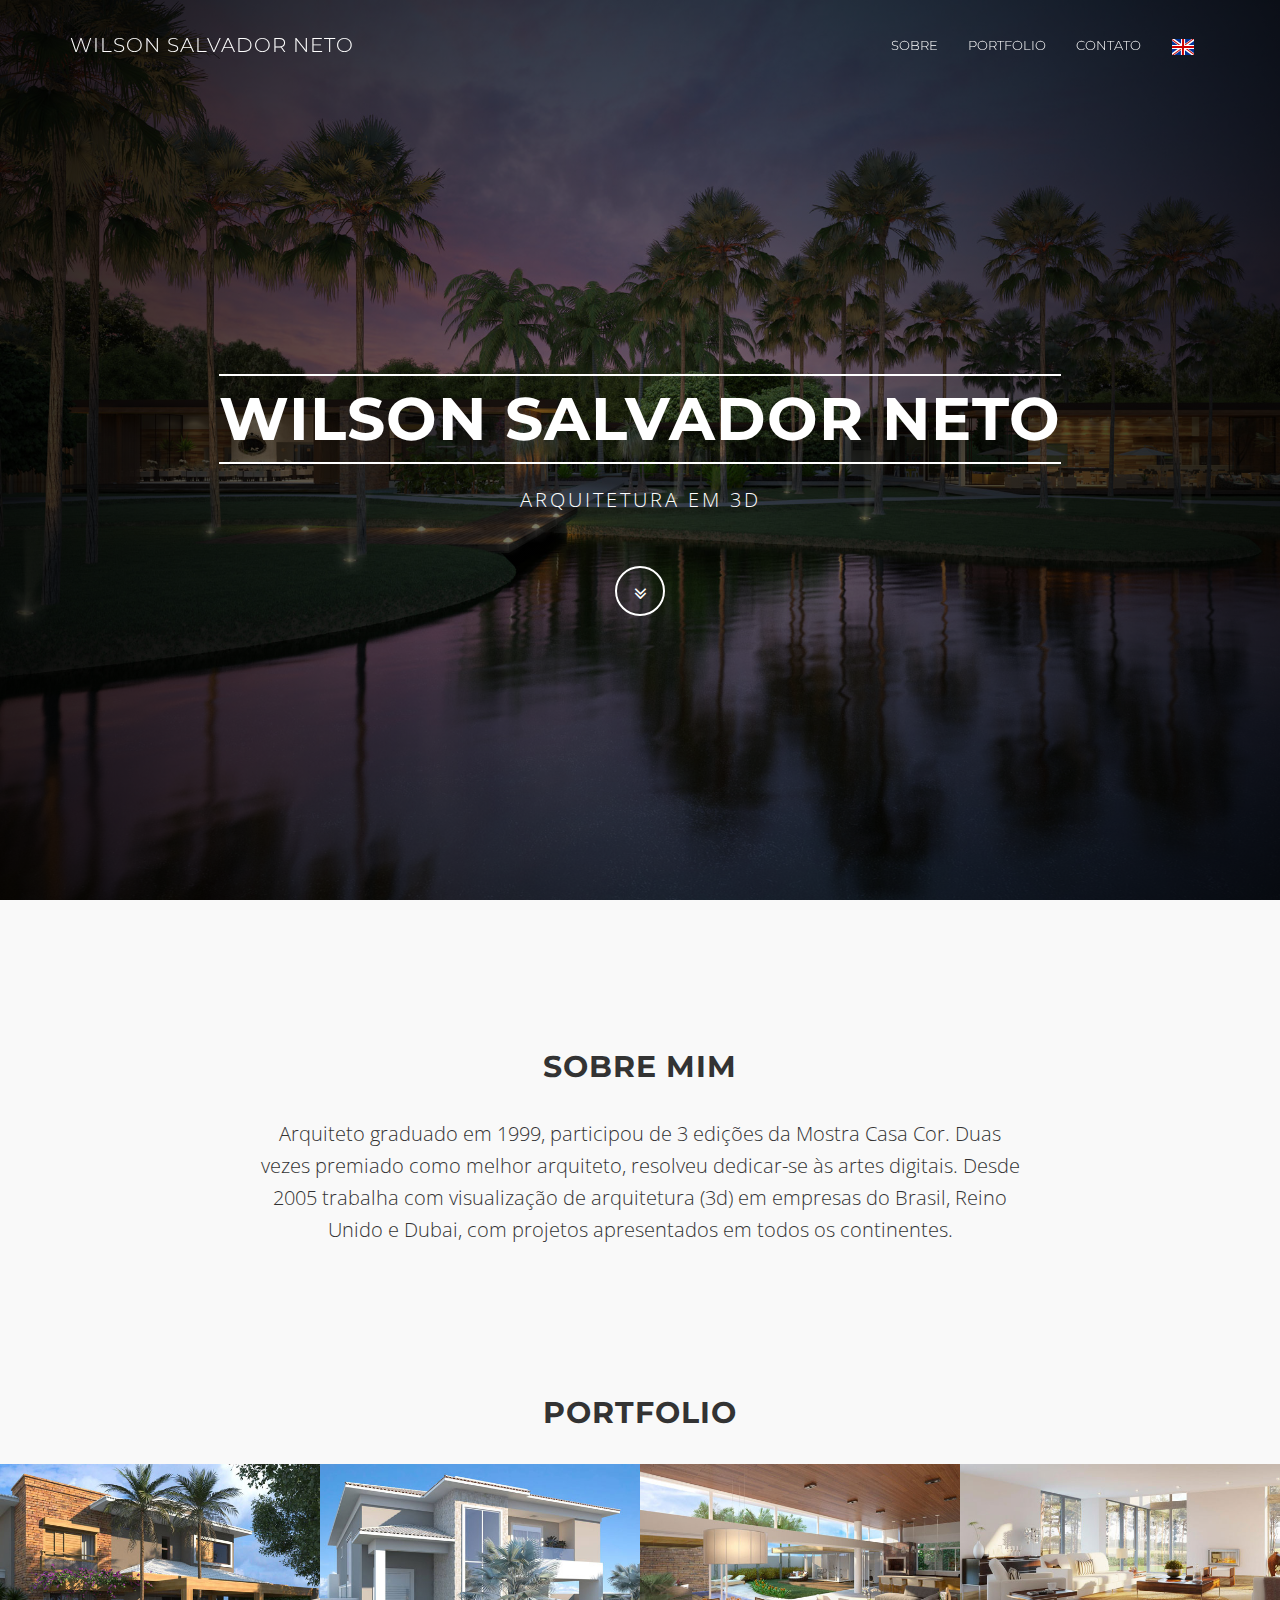
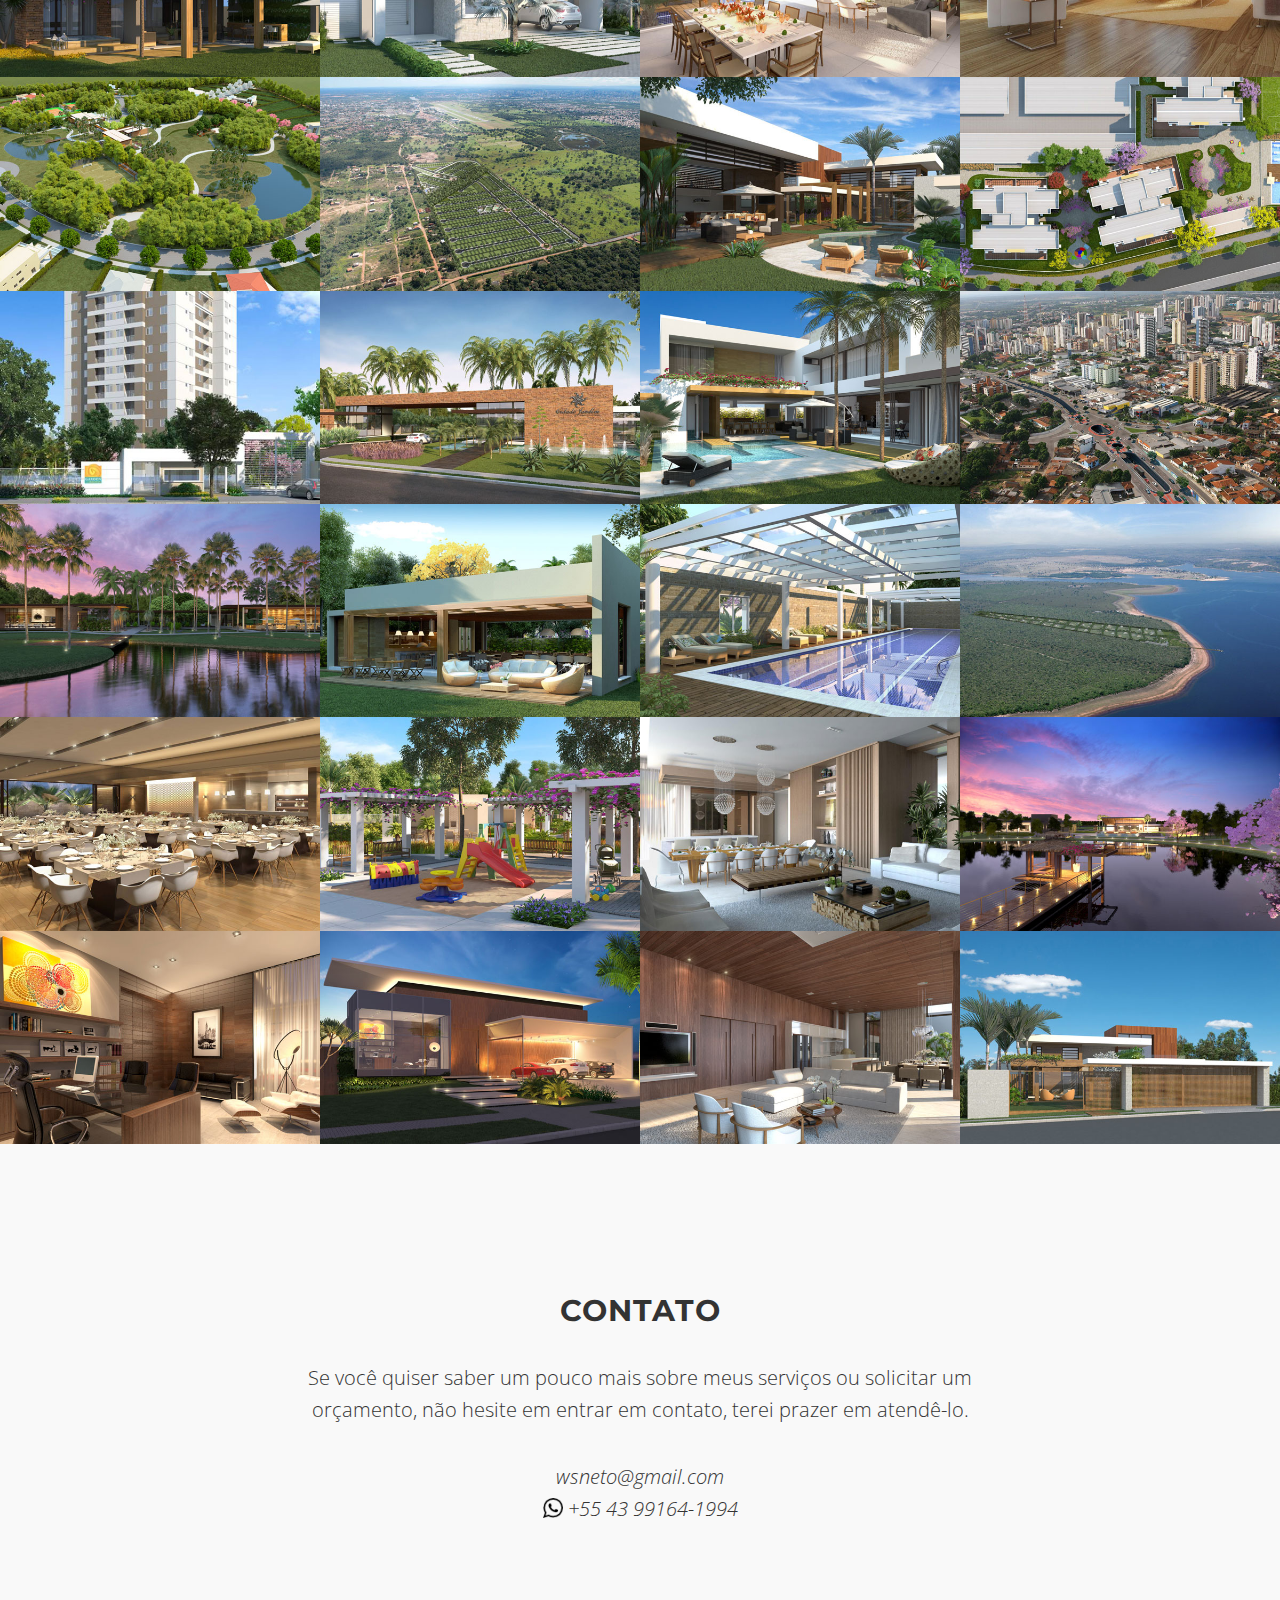
<file: index.html>
<!DOCTYPE html>
<html lang="en">
<head>
	<!-- Global Site Tag (gtag.js) - Google Analytics -->
	<script async src="https://www.googletagmanager.com/gtag/js?id=UA-107548101-1"></script>
	<script>
		window.dataLayer = window.dataLayer || [];
		function gtag(){dataLayer.push(arguments)};
		gtag('js', new Date());

		gtag('config', 'UA-107548101-1');
	</script>

	<meta charset="utf-8">
	<meta http-equiv="X-UA-Compatible" content="IE=edge">
	<meta name="viewport" content="width=device-width, initial-scale=1">
	<meta name="description" content="">
	<meta name="author" content="">
	<title>Wilson Salvador Neto</title>

	<link href="css/bootstrap.min.css" rel="stylesheet">
	<link href="css/theme.css" rel="stylesheet">
	<link href="css/lightgallery.min.css" rel="stylesheet">

	<link href="font-awesome/css/font-awesome.min.css" rel="stylesheet" type="text/css">
	<link href="https://fonts.googleapis.com/css?family=Open+Sans:300,400,700,400italic,700italic" rel="stylesheet" type="text/css">
	<link href="https://fonts.googleapis.com/css?family=Montserrat:400,700" rel="stylesheet" type="text/css">
	<style>
		li.language-flag {
			height: 50px;
			line-height: 48px;
		}
	</style>
	<!-- HTML5 Shim and Respond.js IE8 support of HTML5 elements and media queries -->
	<!-- WARNING: Respond.js doesn't work if you view the page via file:// -->
	<!--[if lt IE 9]>
		<script src="https://oss.maxcdn.com/libs/html5shiv/3.7.0/html5shiv.js"></script>
		<script src="https://oss.maxcdn.com/libs/respond.js/1.4.2/respond.min.js"></script>
	<![endif]-->
</head>
<body id="page-top" data-spy="scroll" data-target=".navbar-fixed-top">

	<nav class="navbar navbar-custom navbar-fixed-top" role="navigation">
		<div class="container">
			<div class="navbar-header">
				<button type="button" class="navbar-toggle" data-toggle="collapse" data-target=".navbar-main-collapse">
				<i class="fa fa-bars"></i>
				</button>
				<a class="navbar-brand page-scroll" href="index.html">
				WILSON SALVADOR NETO </a>
			</div>

			<div class="collapse navbar-collapse navbar-right navbar-main-collapse">
				<ul class="nav navbar-nav">
					<li>
						<a href="#about">Sobre</a>
					</li>
					<li>
						<a href="#portfolio">Portfolio</a>
					</li>
					<li>
						<a href="#contact">Contato</a>
					</li>
					<li class="language-flag">
						<a href="en/"><img src="img/GB.png" alt="English Site"></a>
					</li>
				</ul>
			</div>
		</div>
	</nav>

	<header class="intro" id="intro">
		<div class="intro-body">
			<div class="container">
				<div class="row">
					<div class="col-md-10 col-md-offset-1">
						<h1 class="brand-heading">WILSON SALVADOR NETO</h1>
						<p class="intro-text">ARQUITETURA EM 3D</p>
						<a href="#about" class="btn btn-circle page-scroll">
						<i class="fa fa-angle-double-down animated"></i>
						</a>
					</div>
				</div>
			</div>
		</div>
	</header>

	<section id="about">
		<div class="container content-section text-center">
			<div class="row">
				<h2>SOBRE MIM</h2>
				<div class="col-lg-8 col-lg-offset-2">
					<p>Arquiteto graduado em 1999, participou de 3 edições da Mostra Casa Cor. Duas vezes premiado como melhor arquiteto, resolveu dedicar-se às artes digitais. Desde 2005 trabalha com visualização de arquitetura (3d) em empresas do Brasil, Reino Unido e Dubai, com projetos apresentados em todos os continentes.</p>
				</div>
			</div>
		</div>
	</section>

	<section id="portfolio">
		<div class="gallery">
			<h2 class="text-center">PORTFOLIO</h2>
			<div id="lightgallery">
				<a href="img/01.jpg" class="col-sm-6 col-md-3 no-gutters">
					<img src="img/01_T.jpg">
				</a>
				<a href="img/02.jpg" class="col-sm-6 col-md-3 no-gutters">
					<img src="img/02_T.jpg">
				</a>
				<a href="img/03.jpg" class="col-sm-6 col-md-3 no-gutters">
					<img src="img/03_T.jpg">
				</a>
				<a href="img/04.jpg" class="col-sm-6 col-md-3 no-gutters">
					<img src="img/04_T.jpg">
				</a>

				<a href="img/05.jpg" class="col-sm-6 col-md-3 no-gutters">
					<img src="img/05_T.jpg">
				</a>
				<a href="img/06.jpg" class="col-sm-6 col-md-3 no-gutters">
					<img src="img/06_T.jpg">
				</a>
				<a href="img/07.jpg" class="col-sm-6 col-md-3 no-gutters">
					<img src="img/07_T.jpg">
				</a>
				<a href="img/08.jpg" class="col-sm-6 col-md-3 no-gutters">
					<img src="img/08_T.jpg">
				</a>

				<a href="img/09.jpg" class="col-sm-6 col-md-3 no-gutters">
					<img src="img/09_T.jpg">
				</a>
				<a href="img/10.jpg" class="col-sm-6 col-md-3 no-gutters">
					<img src="img/10_T.jpg">
				</a>
				<a href="img/11.jpg" class="col-sm-6 col-md-3 no-gutters">
					<img src="img/11_T.jpg">
				</a>
				<a href="img/12.jpg" class="col-sm-6 col-md-3 no-gutters">
					<img src="img/12_T.jpg">
				</a>

				<a href="img/13.jpg" class="col-sm-6 col-md-3 no-gutters">
					<img src="img/13_T.jpg">
				</a>
				<a href="img/14.jpg" class="col-sm-6 col-md-3 no-gutters">
					<img src="img/14_T.jpg">
				</a>
				<a href="img/15.jpg" class="col-sm-6 col-md-3 no-gutters">
					<img src="img/15_T.jpg">
				</a>
				<a href="img/16.jpg" class="col-sm-6 col-md-3 no-gutters">
					<img src="img/16_T.jpg">
				</a>

				<a href="img/17.jpg" class="col-sm-6 col-md-3 no-gutters">
					<img src="img/17_T.jpg">
				</a>
				<a href="img/18.jpg" class="col-sm-6 col-md-3 no-gutters">
					<img src="img/18_T.jpg">
				</a>
				<a href="img/19.jpg" class="col-sm-6 col-md-3 no-gutters">
					<img src="img/19_T.jpg">
				</a>
				<a href="img/20.jpg" class="col-sm-6 col-md-3 no-gutters">
					<img src="img/20_T.jpg">
				</a>

				<a href="img/21.jpg" class="col-sm-6 col-md-3 no-gutters">
					<img src="img/21_T.jpg">
				</a>
				<a href="img/22.jpg" class="col-sm-6 col-md-3 no-gutters">
					<img src="img/22_T.jpg">
				</a>
				<a href="img/23.jpg" class="col-sm-6 col-md-3 no-gutters">
					<img src="img/23_T.jpg">
				</a>
				<a href="img/24.jpg" class="col-sm-6 col-md-3 no-gutters">
					<img src="img/24_T.jpg">
				</a>
			</div>
		</div>
	</section>

	<section id="contact">
		<div class="container content-section text-center">
			<div class="row">
				<div class="col-lg-8 col-lg-offset-2">
					<h2>CONTATO</h2>
					<p>Se você quiser saber um pouco mais sobre meus serviços ou solicitar um orçamento, não hesite em entrar em contato, terei prazer em atendê-lo.</p>
					<p><i>wsneto@gmail.com <br> <img src="img/whatsapp-logo.png" alt="" height="20" style="margin-top: -5px" /> +55 43 99164-1994</i></p>
				</div>
			</div>
		</div>
	</section>

	<script src="js/jquery.js"></script>
	<script src="js/bootstrap.min.js"></script>
	<script src="js/jquery.easing.min.js"></script>
	<script src="js/lightgallery.min.js"></script>
	<script src="js/theme.js"></script>
	<script>
		$(document).ready(function () {
			$('header.intro').css('background-image', 'radial-gradient(circle at 50% 50%,rgba(0,0,0,0.46),rgba(0,0,0,0.88)),url(img/cover/imagem_0' + getRandomInt(1, 8) + '.jpg)');
		});
	</script>
	<script>
		lightGallery(document.getElementById('lightgallery'), {
			download: false,
			counter: false
		});
	</script>
</body>
</html>
</file>
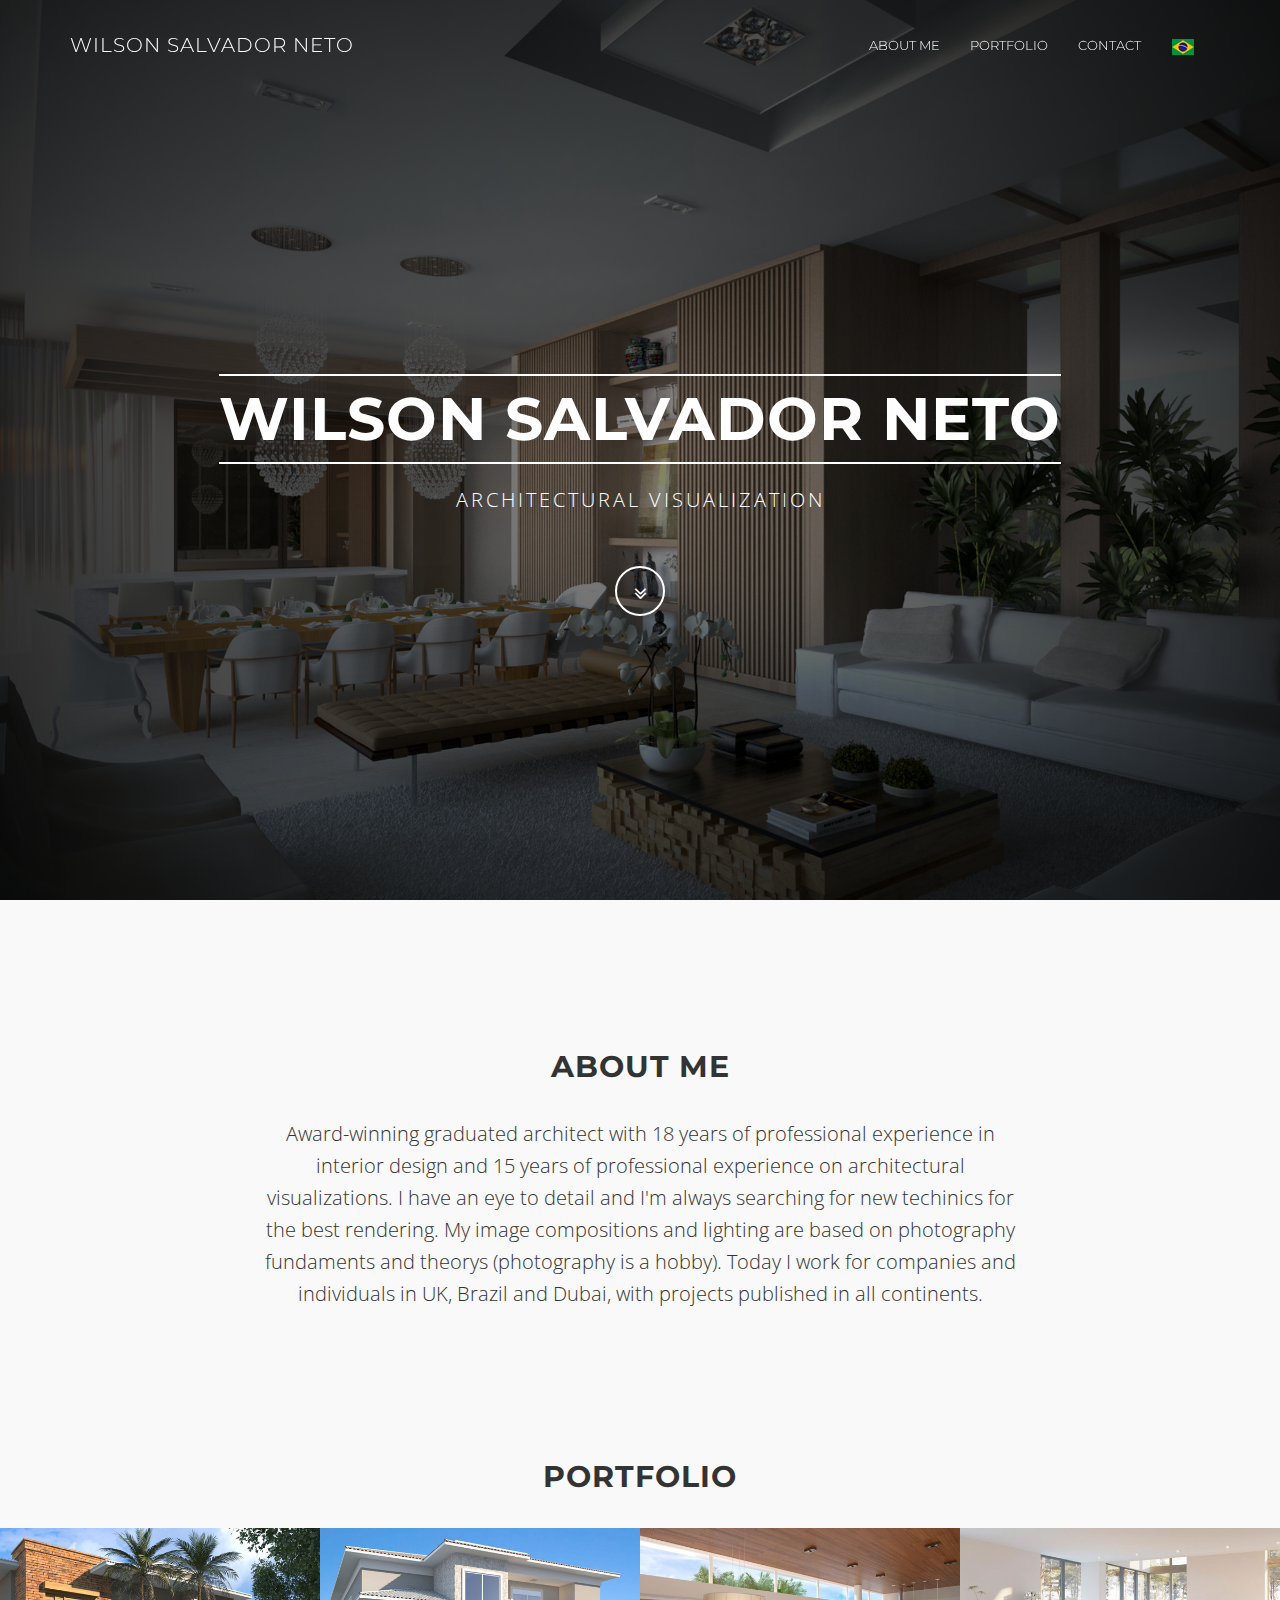
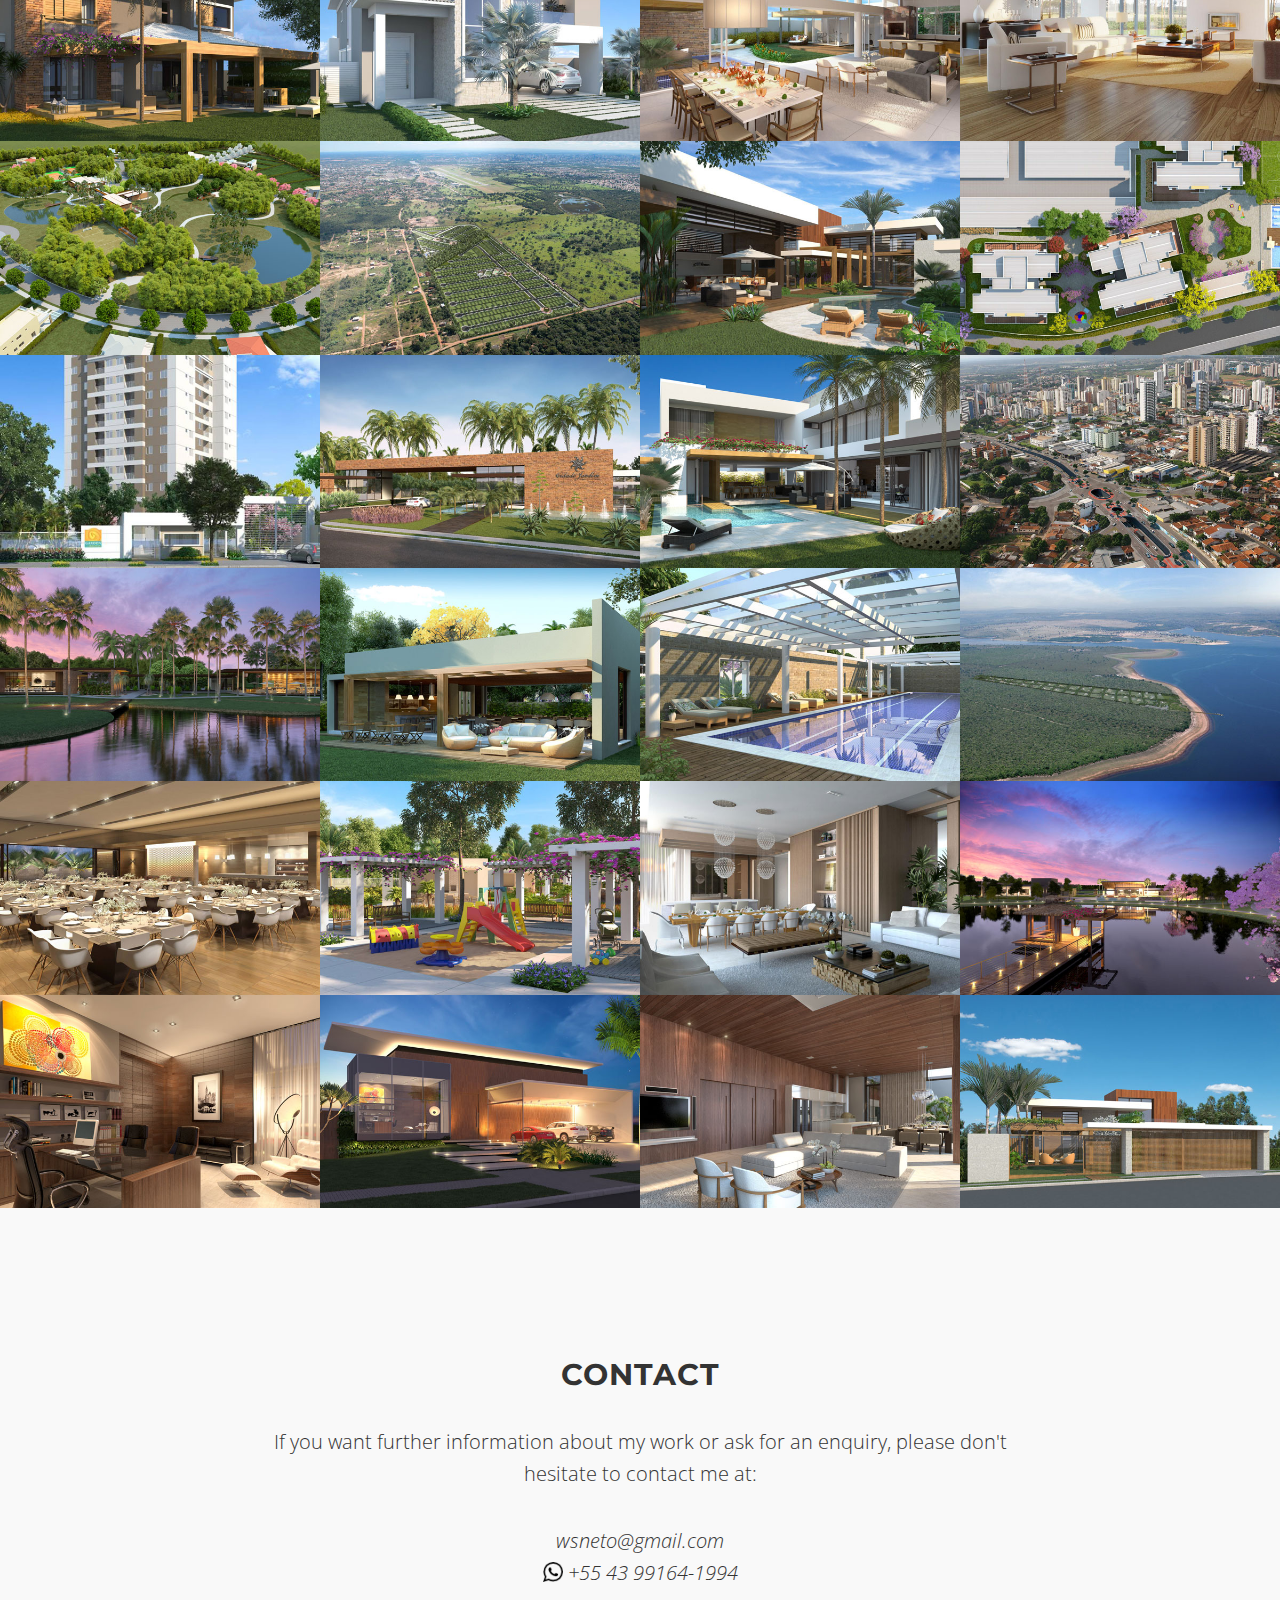
<file: en/index.html>
<!DOCTYPE html>
<html lang="en">
<head>
	<!-- Global Site Tag (gtag.js) - Google Analytics -->
<script async src="https://www.googletagmanager.com/gtag/js?id=UA-107548101-1"></script>
<script>
  window.dataLayer = window.dataLayer || [];
  function gtag(){dataLayer.push(arguments)};
  gtag('js', new Date());

  gtag('config', 'UA-107548101-1');
</script>

<meta charset="utf-8">
<meta http-equiv="X-UA-Compatible" content="IE=edge">
<meta name="viewport" content="width=device-width, initial-scale=1">
<meta name="description" content="">
<meta name="author" content="">
<title>Wilson Salvador Neto</title>
<!-- Bootstrap Core CSS -->
<link href="../css/bootstrap.min.css" rel="stylesheet">
<!-- Custom CSS -->
<link href="../css/theme.css" rel="stylesheet">
<link href="../css/lightgallery.min.css" rel="stylesheet">
<!-- Custom Fonts -->
<link href="../font-awesome/css/font-awesome.min.css" rel="stylesheet" type="text/css">
<link href="https://fonts.googleapis.com/css?family=Open+Sans:300,400,700,400italic,700italic" rel="stylesheet" type="text/css">
<link href="https://fonts.googleapis.com/css?family=Montserrat:400,700" rel="stylesheet" type="text/css">
<style>
	li.language-flag {
		height: 50px;
		line-height: 48px;
		/* margin-left: 20px; */
	}
</style>
<!-- HTML5 Shim and Respond.js IE8 support of HTML5 elements and media queries -->
<!-- WARNING: Respond.js doesn't work if you view the page via file:// -->
<!--[if lt IE 9]>
        <script src="https://oss.maxcdn.com/libs/html5shiv/3.7.0/html5shiv.js"></script>
        <script src="https://oss.maxcdn.com/libs/respond.js/1.4.2/respond.min.js"></script>
    <![endif]-->
</head>
<body id="page-top" data-spy="scroll" data-target=".navbar-fixed-top">
<!-- Navigation -->
<nav class="navbar navbar-custom navbar-fixed-top" role="navigation">
<div class="container">
	<div class="navbar-header">
		<button type="button" class="navbar-toggle" data-toggle="collapse" data-target=".navbar-main-collapse">
		<i class="fa fa-bars"></i>
		</button>
		<a class="navbar-brand page-scroll" href="index.html">
		WILSON SALVADOR NETO </a>
	</div>
	<!-- Collect the nav links, forms, and other content for toggling -->
	<div class="collapse navbar-collapse navbar-right navbar-main-collapse">
		<ul class="nav navbar-nav">
			<!-- <li>
			<a href="#intro">Início</a>
			</li> -->
			<li>
			<a href="#about">About Me</a>
			</li>
			<li>
			<a href="#portfolio">Portfolio</a>
			</li>
			<!-- <li>
			<a href="page-sample.html">Page Sample</a>
			</li> -->

			<li>
			<a href="#contact">Contact</a>
			</li>
			<li class="language-flag">
				<a href="../"><img src="../img/BR.png" alt="Portuguese Site"></a>
			</li>
		</ul>
	</div>
	<!-- /.navbar-collapse -->
</div>
<!-- /.container -->
</nav>
<!-- Intro Header -->
<header class="intro" id="intro">
<div class="intro-body">
	<div class="container">
		<div class="row">
			<div class="col-md-10 col-md-offset-1">
				<h1 class="brand-heading">WILSON SALVADOR NETO</h1>
				<p class="intro-text">
					ARCHITECTURAL VISUALIZATION
				</p>
				<a href="#about" class="btn btn-circle page-scroll">
				<i class="fa fa-angle-double-down animated"></i>
				</a>
			</div>
		</div>
	</div>
</div>
</header>
<!-- About Section -->
<section id="about">
<div class="container content-section text-center">
	<div class="row">
		<h2>About Me</h2>
		<div class="col-lg-8 col-lg-offset-2">
			<p>
				Award-winning graduated architect with 18 years of professional experience in interior design and 15 years of professional experience on architectural visualizations. I have an eye to detail and I'm always searching for new techinics for the best rendering. My image compositions and lighting are based on photography fundaments and theorys (photography is a hobby). Today I work for companies and individuals in UK, Brazil and Dubai, with projects published in all continents.
			</p>
		</div>
	</div>
</div>
</section>
<section id="portfolio">
<div class="gallery">
		<h2 class="text-center">PORTFOLIO</h2>
		<div id="lightgallery">
			<a href="../img/01.jpg" class="col-sm-6 col-md-3 no-gutters">
				<img src="../img/01_T.jpg">
			</a>
			<a href="../img/02.jpg" class="col-sm-6 col-md-3 no-gutters">
				<img src="../img/02_T.jpg">
			</a>
			<a href="../img/03.jpg" class="col-sm-6 col-md-3 no-gutters">
				<img src="../img/03_T.jpg">
			</a>
			<a href="../img/04.jpg" class="col-sm-6 col-md-3 no-gutters">
				<img src="../img/04_T.jpg">
			</a>

			<a href="../img/05.jpg" class="col-sm-6 col-md-3 no-gutters">
				<img src="../img/05_T.jpg">
			</a>
			<a href="../img/06.jpg" class="col-sm-6 col-md-3 no-gutters">
				<img src="../img/06_T.jpg">
			</a>
			<a href="../img/07.jpg" class="col-sm-6 col-md-3 no-gutters">
				<img src="../img/07_T.jpg">
			</a>
			<a href="../img/08.jpg" class="col-sm-6 col-md-3 no-gutters">
				<img src="../img/08_T.jpg">
			</a>

			<a href="../img/09.jpg" class="col-sm-6 col-md-3 no-gutters">
				<img src="../img/09_T.jpg">
			</a>
			<a href="../img/10.jpg" class="col-sm-6 col-md-3 no-gutters">
				<img src="../img/10_T.jpg">
			</a>
			<a href="../img/11.jpg" class="col-sm-6 col-md-3 no-gutters">
				<img src="../img/11_T.jpg">
			</a>
			<a href="../img/12.jpg" class="col-sm-6 col-md-3 no-gutters">
				<img src="../img/12_T.jpg">
			</a>

			<a href="../img/13.jpg" class="col-sm-6 col-md-3 no-gutters">
				<img src="../img/13_T.jpg">
			</a>
			<a href="../img/14.jpg" class="col-sm-6 col-md-3 no-gutters">
				<img src="../img/14_T.jpg">
			</a>
			<a href="../img/15.jpg" class="col-sm-6 col-md-3 no-gutters">
				<img src="../img/15_T.jpg">
			</a>
			<a href="../img/16.jpg" class="col-sm-6 col-md-3 no-gutters">
				<img src="../img/16_T.jpg">
			</a>

			<a href="../img/17.jpg" class="col-sm-6 col-md-3 no-gutters">
				<img src="../img/17_T.jpg">
			</a>
			<a href="../img/18.jpg" class="col-sm-6 col-md-3 no-gutters">
				<img src="../img/18_T.jpg">
			</a>
			<a href="../img/19.jpg" class="col-sm-6 col-md-3 no-gutters">
				<img src="../img/19_T.jpg">
			</a>
			<a href="../img/20.jpg" class="col-sm-6 col-md-3 no-gutters">
				<img src="../img/20_T.jpg">
			</a>

			<a href="../img/21.jpg" class="col-sm-6 col-md-3 no-gutters">
				<img src="../img/21_T.jpg">
			</a>
			<a href="../img/22.jpg" class="col-sm-6 col-md-3 no-gutters">
				<img src="../img/22_T.jpg">
			</a>
			<a href="../img/23.jpg" class="col-sm-6 col-md-3 no-gutters">
				<img src="../img/23_T.jpg">
			</a>
			<a href="../img/24.jpg" class="col-sm-6 col-md-3 no-gutters">
				<img src="../img/24_T.jpg">
			</a>

		</div>


	<!-- <ul>
		<li class="col-md-3">
		<a href="#">
		<img src="img/01.jpg" alt="">
		</a>
		</li>
		<li class="col-md-3">
		<a href="portfolio-item.html">
		<img src="http://unsplash.it/680/380?random=2" alt="">
		</a>
		</li>
		<li class="col-md-3">
		<a href="portfolio-item.html">
		<img src="http://unsplash.it/680/380?random=3" alt="">
		</a>
		</li>
		<li class="col-md-3">
		<a class="image" href="portfolio-item.html">
		<img src="http://unsplash.it/680/380?random=4" alt="">
		</a>
		</li>
		<li class="col-md-3">
		<a href="portfolio-item.html">
		<img src="http://unsplash.it/680/380?random=5" alt="">
		</a>
		</li>
		<li class="col-md-3">
		<a href="portfolio-item.html">
		<img src="http://unsplash.it/680/380?random=6" alt="">
		</a>
		</li>
		<li class="col-md-3">
		<a href="portfolio-item.html">
		<img src="http://unsplash.it/680/380?random=7" alt="">
		</a>
		</li>
		<li class="col-md-3">
		<a href="portfolio-item.html">
		<img src="http://unsplash.it/680/380?random=8" alt="">
		</a>
		</li>
				<li class="col-md-3">
		<a href="portfolio-item.html">
		<img src="http://unsplash.it/680/380?random=10" alt="">
		</a>
		</li>
		<li class="col-md-3">
		<a href="portfolio-item.html">
		<img src="http://unsplash.it/680/380?random=11" alt="">
		</a>
		</li>
		<li class="col-md-3">
		<a href="portfolio-item.html">
		<img src="http://unsplash.it/680/380?random=12" alt="">
		</a>
		</li>
		<li class="col-md-3">
		<a href="portfolio-item.html">
		<img src="http://unsplash.it/680/380?random=13" alt="">
		</a>
		</li>
	</ul> -->
</div>
</section>
<!-- Contact Section -->
<section id="contact">
<div class="container content-section text-center">
	<div class="row">
		<div class="col-lg-8 col-lg-offset-2">
			<h2>Contact</h2>
			<p>
				If you want further information about my work or ask for an enquiry, please don't hesitate to contact me at:
			</p>
			<p>
				<i>wsneto@gmail.com <br> <img src="../img/whatsapp-logo.png" alt="" height="20" style="margin-top: -5px" /> +55 43 99164-1994</i>
			</p>
			<!-- <ul class="list-inline banner-social-buttons">
				<li>
				<a href="https://twitter.com/wowthemesnet" class="btn btnghost btn-lg"><i class="fa fa-twitter fa-fw"></i><span class="network-name">Twitter</span></a>
				</li>
				<li>
				<a href="https://www.facebook.com/pages/wowthemesnet/562560840468823" class="btn btnghost btn-lg"><i class="fa fa-facebook fa-fw"></i><span class="network-name">Facebook</span></a>
				</li>
				<li>
				<a href="https://plus.google.com/u/0/b/110916582192388695332/110916582192388695332/posts" class="btn btnghost btn-lg"><i class="fa fa-google-plus fa-fw"></i><span class="network-name">Google+</span></a>
				</li>
			</ul> -->
		</div>
	</div>
</div>
</section>
<!-- Footer -->
<footer>
<div class="container text-center">
	<p class="credits">
		<!-- Copyright &copy; Your Website 2015<br/>
		"Aries" Template by WowThemes.net -->
	</p>
</div>
</footer>
<!-- jQuery -->
<script src="../js/jquery.js"></script>
<!-- Bootstrap Core JavaScript -->
<script src="../js/bootstrap.min.js"></script>
<!-- Plugin JavaScript -->
<script src="../js/jquery.easing.min.js"></script>
<!-- Custom Theme JavaScript -->
<script src="../js/lightgallery.min.js"></script>
<script src="../js/theme.js"></script>
<script>
	$(document).ready(function () {
		$('header.intro').css('background-image', 'radial-gradient(circle at 50% 50%,rgba(0,0,0,0.46),rgba(0,0,0,0.88)),url(../img/cover/imagem_0' + getRandomInt(1, 8) + '.jpg)');
	});
</script>
<script>
	lightGallery(document.getElementById('lightgallery'), {
		download: false,
		counter: false
	});
</script>
</body>
</html>
</file>
<file: css/theme.css>
/* Aries v1.0 - by WowThemes.net */
body {
	width:100%;
	height:100%;
	font-family:Open Sans,"Helvetica Neue",Helvetica,Arial,sans-serif;
	color:#fff;
	background-color:#000;
	 font-weight:300;
}
html {
	width:100%;
	height:100%;
}
h1,h2,h3,h4,h5,h6 {
	margin:0 0 35px;
	text-transform:uppercase;
	font-family:Montserrat,"Helvetica Neue",Helvetica,Arial,sans-serif;
	font-weight:700;
	letter-spacing:1px;
}
p {
	margin:0 0 25px;
	font-size:18px;
	line-height:1.5;
}
@media(min-width:768px) {
	p {
		margin:0 0 35px;
		font-size:20px;
		line-height:1.6;
	}
}
a {
	color:inherit;
	-webkit-transition:all .2s ease-in-out;
	-moz-transition:all .2s ease-in-out;
	transition:all .2s ease-in-out;
}
a:hover,a:focus {
	text-decoration:none;
	color:inherit;
}
.light {
	font-weight:400;
}
.navbar-custom {
	margin-bottom:0;
	border-bottom:1px solid rgba(255,255,255,.3);
	text-transform:uppercase;
	font-family:Montserrat,"Helvetica Neue",Helvetica,Arial,sans-serif;
	background-color:#000;
}
.navbar-custom .navbar-brand {
	font-size:20px;
	text-transform:none;
	letter-spacing:1px;
}
.navbar-custom .navbar-brand:focus {
	outline:0;
}
.navbar-custom .navbar-brand .navbar-toggle {
	padding:4px 6px;
	font-size:16px;
	color:#fff;
}
.navbar-custom .navbar-brand .navbar-toggle:focus,.navbar-custom .navbar-brand .navbar-toggle:active {
	outline:0;
}
.navbar-custom a {
}
.navbar-custom .nav li a {
	-webkit-transition:background .3s ease-in-out;
	-moz-transition:background .3s ease-in-out;
	transition:background .3s ease-in-out;
}
.navbar-custom .nav li a:hover {
	outline:0;
	color:#1ba39c;
	background-color:transparent;
}
.navbar-custom .nav li a:focus,.navbar-custom .nav li a:active {
	outline:0;
	background-color:transparent;
}
.navbar-custom .nav li.active {
	outline:0;
}
.navbar-custom .nav li.active a {
	color:#1ba39c;
}
.navbar-custom .nav li.active a:hover {
	color:#1ba39c;
}
@media(min-width:768px) {
	.navbar-custom {
		padding:20px 0;
		border-bottom:0;
		font-size:13px;
		background:0 0;
		-webkit-transition:background .5s ease-in-out,padding .5s ease-in-out;
		-moz-transition:background .5s ease-in-out,padding .5s ease-in-out;
		transition:background .5s ease-in-out,padding .5s ease-in-out;
	}
		 .navbar-custom.top-nav-collapse {
		 padding:0;
		border-bottom:1px solid rgba(255,255,255,.3);
		color:#333;
			background:#fff;
	}
	.navbar-custom.top-nav-collapse a {
		color:#333;
		display:inline-block;
	}
}
.intro {
	display:table;
	width:100%;
	height:auto;
	padding:100px 0 100px 0;
	text-align:center;
	color:#fff;
	/* background-image:radial-gradient(circle at 50% 50%,rgba(0,0,0,0.46),rgba(0,0,0,0.88)),url('../img/cover/imagem_01.jpg'); */
	-webkit-background-size:cover;
	-moz-background-size:cover;
	background-size:cover;
	-o-background-size:cover;
}
.intro .intro-body {
	display:table-cell;
	vertical-align:middle;
}
.intro .intro-body .brand-heading {
	font-size:40px;
}
.intro .intro-body .intro-text {
	font-size:18px;
}
@media(min-width:768px) {
	.intro {
		height:100%;
		padding:0;
	}
	.intro .intro-body .brand-heading {
		font-size:60px;
		margin-top:90px;
		margin-bottom:20px;
		border-top:2px solid #fff;
		border-bottom:2px solid #fff;
		display:inline-block;
		padding:10px 0;
	}
	.intro .intro-body .intro-text {
		font-size:20px;
			font-weight:300;
			letter-spacing:3px;
	}
}
.btn-circle {
	width:50px;
	height:50px;
	margin-top:15px;
	line-height:40px;
	text-align:center;
	border:2px solid #fff;
	border-radius:100%!important;
	font-size:20px;
	color:#fff;
	background:0 0;
	-webkit-transition:background .3s ease-in-out;
	-moz-transition:background .3s ease-in-out;
	transition:background .3s ease-in-out;
}
.btn-circle:hover,.btn-circle:focus {
	outline:0;
	color:#fff;
	background:rgba(255,255,255,.1);
}
.btn-circle i.animated {
	-webkit-transition-property:-webkit-transform;
	-webkit-transition-duration:1s;
	-moz-transition-property:-moz-transform;
	-moz-transition-duration:1s;
}
.btn-circle:hover i.animated {
	-webkit-animation-name:pulse;
	-moz-animation-name:pulse;
	-webkit-animation-duration:1.5s;
	-moz-animation-duration:1.5s;
	-webkit-animation-iteration-count:infinite;
	-moz-animation-iteration-count:infinite;
	-webkit-animation-timing-function:linear;
	-moz-animation-timing-function:linear;
}
@-webkit-keyframes pulse {
	0% {
		-webkit-transform:scale(1);
		transform:scale(1);
	}
	50% {
		-webkit-transform:scale(1.2);
		transform:scale(1.2);
	}
	100% {
		-webkit-transform:scale(1);
		transform:scale(1);
	}
}
@-moz-keyframes pulse {
	0% {
		-moz-transform:scale(1);
		transform:scale(1);
	}
	50% {
		-moz-transform:scale(1.2);
		transform:scale(1.2);
	}
	100% {
		-moz-transform:scale(1);
		transform:scale(1);
	}
}
.content-section {
	padding:40px 0;
	clear:both;
}
@media(min-width:767px) {
	.content-section {
		padding:150px 0;
			 clear:both;
	}
}
.btn {
	border-radius:0;
	text-transform:uppercase;
	font-family:Montserrat,"Helvetica Neue",Helvetica,Arial,sans-serif;
	font-weight:400;
	-webkit-transition:all .3s ease-in-out;
	-moz-transition:all .3s ease-in-out;
	transition:all .3s ease-in-out;
}
.btn-default {
	border:1px solid #42dca3;
	color:#42dca3;
	background-color:transparent;
}
.btn-default:hover,.btn-default:focus {
	border:1px solid #42dca3;
	outline:0;
	color:#000;
	background-color:#42dca3;
}
ul.banner-social-buttons {
	margin-top:0;
}
@media(max-width:1199px) {
	ul.banner-social-buttons {
		margin-top:15px;
	}
}
@media(max-width:767px) {
	ul.banner-social-buttons li {
		display:block;
		margin-bottom:20px;
		padding:0;
	}
	ul.banner-social-buttons li:last-child {
		margin-bottom:0;
	}
}
footer {
	padding:40px 0;
	z-index:1;
	position:relative;
	clear:both;
}
footer p {
	margin:0;
	font-size:15px;
}
footer p.credits {
	text-transform:uppercase;
	font-size:13px;
	letter-spacing:3px;
}
img::selection {
	background:0 0;
}
img::-moz-selection {
	background:0 0;
}
body {
	webkit-tap-highlight-color:rgba(255,255,255,.2);
}
.bgblue {
	background:#22292c;
}
.inlineblock {
	display:inline-block;
}
p:last-child {
	margin-bottom:0;
}
p.lead {
	line-height:1.9;
}
.btnghost {
	border:2px solid #333;
	background-color:transparent;
	padding:15px 20px;
	letter-spacing:3px;
	font-size:12px;
	text-transform:uppercase;
	font-weight:400;
	color:#333;
	margin-top:20px;
	display:inline-block;
}
.btnghost:hover {
	background-color:#333;
	color:#fff;
	border:2px solid #333;
}
.bgcover {
	background-size:cover;
	background-repeat:no-repeat;
	position:relative;
}
img {
	max-width:100%;
}
.gallery ul {
	padding:0;
	margin:0;
}
.gallery img {
	max-width:100%;
	height:auto;
	padding:0;
	margin:0;
}
.gallery ul li {
	margin:0;
	position:relative;
	list-style:none;
	float:left;
	padding:0;
}
.gallery ul li a {
	display:block;
	position:relative;
	width:100%;
	height:100%;
	margin:0;
	padding:0;
	line-height:0;
}
.gallery ul li a:before {
	position:absolute;
	width:32px;
	height:32px;
	top:40%;
	left:50%;
	margin:-14px 0 0 -16px;
	background: url(data:image/svg+xml;utf8,%3C%3Fxml%20version%3D%221.0%22%20encoding%3D%22utf-8%22%3F%3E%0A%3C%21--%20Generator%3A%20Adobe%20Illustrator%2017.1.0%2C%20SVG%20Export%20Plug-In%20.%20SVG%20Version%3A%206.00%20Build%200%29%20%20--%3E%0A%3C%21DOCTYPE%20svg%20PUBLIC%20%22-//W3C//DTD%20SVG%201.1//EN%22%20%22http%3A//www.w3.org/Graphics/SVG/1.1/DTD/svg11.dtd%22%3E%0A%3Csvg%20version%3D%221.1%22%0A%09%20id%3D%22svg2%22%20xmlns%3Adc%3D%22http%3A//purl.org/dc/elements/1.1/%22%20xmlns%3Acc%3D%22http%3A//creativecommons.org/ns%23%22%20xmlns%3Ardf%3D%22http%3A//www.w3.org/1999/02/22-rdf-syntax-ns%23%22%20xmlns%3Asvg%3D%22http%3A//www.w3.org/2000/svg%22%20xmlns%3Asodipodi%3D%22http%3A//sodipodi.sourceforge.net/DTD/sodipodi-0.dtd%22%20xmlns%3Ainkscape%3D%22http%3A//www.inkscape.org/namespaces/inkscape%22%20inkscape%3Aversion%3D%220.48.4%20r9939%22%20sodipodi%3Adocname%3D%22icon-fullscreen.svg%22%0A%09%20xmlns%3D%22http%3A//www.w3.org/2000/svg%22%20xmlns%3Axlink%3D%22http%3A//www.w3.org/1999/xlink%22%20x%3D%220px%22%20y%3D%220px%22%20viewBox%3D%220%200%20960%20560%22%0A%09%20enable-background%3D%22new%200%200%20960%20560%22%20xml%3Aspace%3D%22preserve%22%3E%0A%3Csodipodi%3Anamedview%20%20borderopacity%3D%221%22%20pagecolor%3D%22%23ffffff%22%20bordercolor%3D%22%23666666%22%20objecttolerance%3D%2210%22%20gridtolerance%3D%2210%22%20guidetolerance%3D%2210%22%20showgrid%3D%22false%22%20fit-margin-top%3D%220%22%20fit-margin-left%3D%220%22%20inkscape%3Azoom%3D%227.375%22%20inkscape%3Acx%3D%22-5.1525424%22%20inkscape%3Acy%3D%2216%22%20id%3D%22namedview11%22%20inkscape%3Awindow-x%3D%22-8%22%20inkscape%3Awindow-y%3D%22-8%22%20fit-margin-right%3D%220%22%20inkscape%3Apageopacity%3D%220%22%20fit-margin-bottom%3D%220%22%20inkscape%3Awindow-width%3D%221366%22%20inkscape%3Awindow-height%3D%22706%22%20inkscape%3Awindow-maximized%3D%221%22%20inkscape%3Apageshadow%3D%222%22%20inkscape%3Acurrent-layer%3D%22svg2%22%3E%0A%09%3C/sodipodi%3Anamedview%3E%0A%3Cg%3E%0A%09%3Crect%20x%3D%22220%22%20y%3D%22260%22%20fill%3D%22%23FFFFFF%22%20width%3D%22536%22%20height%3D%2224%22/%3E%0A%3C/g%3E%0A%3Cg%3E%0A%09%3Crect%20x%3D%22476%22%20y%3D%224%22%20fill%3D%22%23FFFFFF%22%20width%3D%2224%22%20height%3D%22556%22/%3E%0A%3C/g%3E%0A%3C/svg%3E%0A) no-repeat;
	content:"";
	opacity:0;
	z-index:1;
	-webkit-transition:all 0.3s linear;
	-moz-transition:all 0.3s linear;
	transition:all 0.3s linear;
}
.gallery ul li a:hover:before {
	top:50%;
	opacity:1;
}
.gallery ul li a:after {
	position:absolute;
	width:100%;
	top:0;
	bottom:0;
	background:rgba(0,0,0,0.3);
	content:"";
	opacity:0;
	-webkit-transition:all 0.3s linear;
	-moz-transition:all 0.3s linear;
	transition:all 0.3s linear;
}
.gallery ul li a:hover:after {
	opacity:1;
}
section:after {
	float:none;
	clear:both;
}
section {
	background-color:#f9f9f9;
	color:#333;
	overflow:hidden;
}
.done {
	display:none;
}
.error input,input.error,.error textarea,textarea.error {
	background-color:#ffffff;
	border-bottom:2px solid orangered !Important;
	-webkit-transition:border linear 0.2s,box-shadow linear 0.2s;
	-moz-transition:border linear 0.2s,box-shadow linear 0.2s;
	-o-transition:border linear 0.2s,box-shadow linear 0.2s;
	transition:border linear 0.2s,box-shadow linear 0.2s;
}

.no-gutters {
	padding-right: 0;
	padding-left: 0;
  }
</file>
<file: css/lightgallery.min.css>
.lg-sub-html,.lg-toolbar{background-color:rgba(0,0,0,.45)}#lg-counter,.lg-outer .lg-video-cont{vertical-align:middle;display:inline-block}@font-face{font-family:lg;src:url(../fonts/lg.eot?n1z373);src:url(../fonts/lg.eot?#iefixn1z373) format("embedded-opentype"),url(../fonts/lg.woff?n1z373) format("woff"),url(../fonts/lg.ttf?n1z373) format("truetype"),url(../fonts/lg.svg?n1z373#lg) format("svg");font-weight:400;font-style:normal}.lg-icon{font-family:lg;speak:none;font-style:normal;font-weight:400;font-variant:normal;text-transform:none;line-height:1;-webkit-font-smoothing:antialiased;-moz-osx-font-smoothing:grayscale}.lg-actions .lg-next,.lg-actions .lg-prev{background-color:rgba(0,0,0,.45);border-radius:2px;color:#999;cursor:pointer;display:block;font-size:22px;margin-top:-10px;padding:8px 10px 9px;position:absolute;top:50%;z-index:1080}.lg-actions .lg-next.disabled,.lg-actions .lg-prev.disabled{pointer-events:none;opacity:.5}.lg-actions .lg-next:hover,.lg-actions .lg-prev:hover{color:#FFF}.lg-actions .lg-next{right:20px}.lg-actions .lg-next:before{content:"\e095"}.lg-actions .lg-prev{left:20px}.lg-actions .lg-prev:after{content:"\e094"}@-webkit-keyframes lg-right-end{0%,100%{left:0}50%{left:-30px}}@-moz-keyframes lg-right-end{0%,100%{left:0}50%{left:-30px}}@-ms-keyframes lg-right-end{0%,100%{left:0}50%{left:-30px}}@keyframes lg-right-end{0%,100%{left:0}50%{left:-30px}}@-webkit-keyframes lg-left-end{0%,100%{left:0}50%{left:30px}}@-moz-keyframes lg-left-end{0%,100%{left:0}50%{left:30px}}@-ms-keyframes lg-left-end{0%,100%{left:0}50%{left:30px}}@keyframes lg-left-end{0%,100%{left:0}50%{left:30px}}.lg-outer.lg-right-end .lg-object{-webkit-animation:lg-right-end .3s;-o-animation:lg-right-end .3s;animation:lg-right-end .3s;position:relative}.lg-outer.lg-left-end .lg-object{-webkit-animation:lg-left-end .3s;-o-animation:lg-left-end .3s;animation:lg-left-end .3s;position:relative}.lg-toolbar{z-index:1082;left:0;position:absolute;top:0;width:100%}.lg-toolbar .lg-icon{color:#999;cursor:pointer;float:right;font-size:24px;height:47px;line-height:27px;padding:10px 0;text-align:center;width:50px;text-decoration:none!important;outline:0;-webkit-transition:color .2s linear;-o-transition:color .2s linear;transition:color .2s linear}.lg-toolbar .lg-icon:hover{color:#FFF}.lg-toolbar .lg-close:after{content:"\e070"}.lg-toolbar .lg-download:after{content:"\e0f2"}.lg-sub-html{bottom:0;color:#EEE;font-size:16px;left:0;padding:10px 40px;position:fixed;right:0;text-align:center;z-index:1080}.lg-sub-html h4{margin:0;font-size:13px;font-weight:700}.lg-sub-html p{font-size:12px;margin:5px 0 0}#lg-counter{color:#999;font-size:16px;padding-left:20px;padding-top:12px}.lg-next,.lg-prev,.lg-toolbar{opacity:1;-webkit-transition:-webkit-transform .35s cubic-bezier(0,0,.25,1) 0s,opacity .35s cubic-bezier(0,0,.25,1) 0s,color .2s linear;-moz-transition:-moz-transform .35s cubic-bezier(0,0,.25,1) 0s,opacity .35s cubic-bezier(0,0,.25,1) 0s,color .2s linear;-o-transition:-o-transform .35s cubic-bezier(0,0,.25,1) 0s,opacity .35s cubic-bezier(0,0,.25,1) 0s,color .2s linear;transition:transform .35s cubic-bezier(0,0,.25,1) 0s,opacity .35s cubic-bezier(0,0,.25,1) 0s,color .2s linear}.lg-hide-items .lg-prev{opacity:0;-webkit-transform:translate3d(-10px,0,0);transform:translate3d(-10px,0,0)}.lg-hide-items .lg-next{opacity:0;-webkit-transform:translate3d(10px,0,0);transform:translate3d(10px,0,0)}.lg-hide-items .lg-toolbar{opacity:0;-webkit-transform:translate3d(0,-10px,0);transform:translate3d(0,-10px,0)}body:not(.lg-from-hash) .lg-outer.lg-start-zoom .lg-object{-webkit-transform:scale3d(.5,.5,.5);transform:scale3d(.5,.5,.5);opacity:0;-webkit-transition:-webkit-transform 250ms cubic-bezier(0,0,.25,1) 0s,opacity 250ms cubic-bezier(0,0,.25,1)!important;-moz-transition:-moz-transform 250ms cubic-bezier(0,0,.25,1) 0s,opacity 250ms cubic-bezier(0,0,.25,1)!important;-o-transition:-o-transform 250ms cubic-bezier(0,0,.25,1) 0s,opacity 250ms cubic-bezier(0,0,.25,1)!important;transition:transform 250ms cubic-bezier(0,0,.25,1) 0s,opacity 250ms cubic-bezier(0,0,.25,1)!important;-webkit-transform-origin:50% 50%;-moz-transform-origin:50% 50%;-ms-transform-origin:50% 50%;transform-origin:50% 50%}body:not(.lg-from-hash) .lg-outer.lg-start-zoom .lg-item.lg-complete .lg-object{-webkit-transform:scale3d(1,1,1);transform:scale3d(1,1,1);opacity:1}.lg-outer .lg-thumb-outer{background-color:#0D0A0A;bottom:0;position:absolute;width:100%;z-index:1080;max-height:350px;-webkit-transform:translate3d(0,100%,0);transform:translate3d(0,100%,0);-webkit-transition:-webkit-transform .25s cubic-bezier(0,0,.25,1) 0s;-moz-transition:-moz-transform .25s cubic-bezier(0,0,.25,1) 0s;-o-transition:-o-transform .25s cubic-bezier(0,0,.25,1) 0s;transition:transform .25s cubic-bezier(0,0,.25,1) 0s}.lg-outer .lg-thumb-outer.lg-grab .lg-thumb-item{cursor:-webkit-grab;cursor:-moz-grab;cursor:-o-grab;cursor:-ms-grab;cursor:grab}.lg-outer .lg-thumb-outer.lg-grabbing .lg-thumb-item{cursor:move;cursor:-webkit-grabbing;cursor:-moz-grabbing;cursor:-o-grabbing;cursor:-ms-grabbing;cursor:grabbing}.lg-outer .lg-thumb-outer.lg-dragging .lg-thumb{-webkit-transition-duration:0s!important;transition-duration:0s!important}.lg-outer.lg-thumb-open .lg-thumb-outer{-webkit-transform:translate3d(0,0,0);transform:translate3d(0,0,0)}.lg-outer .lg-thumb{padding:10px 0;height:100%;margin-bottom:-5px}.lg-outer .lg-thumb-item{cursor:pointer;float:left;overflow:hidden;height:100%;border:2px solid #FFF;border-radius:4px;margin-bottom:5px}@media (min-width:1025px){.lg-outer .lg-thumb-item{-webkit-transition:border-color .25s ease;-o-transition:border-color .25s ease;transition:border-color .25s ease}}.lg-outer .lg-thumb-item.active,.lg-outer .lg-thumb-item:hover{border-color:#a90707}.lg-outer .lg-thumb-item img{width:100%;height:100%;object-fit:cover}.lg-outer.lg-has-thumb .lg-item{padding-bottom:120px}.lg-outer.lg-can-toggle .lg-item{padding-bottom:0}.lg-outer.lg-pull-caption-up .lg-sub-html{-webkit-transition:bottom .25s ease;-o-transition:bottom .25s ease;transition:bottom .25s ease}.lg-outer.lg-pull-caption-up.lg-thumb-open .lg-sub-html{bottom:100px}.lg-outer .lg-toggle-thumb{background-color:#0D0A0A;border-radius:2px 2px 0 0;color:#999;cursor:pointer;font-size:24px;height:39px;line-height:27px;padding:5px 0;position:absolute;right:20px;text-align:center;top:-39px;width:50px}.lg-outer .lg-toggle-thumb:hover,.lg-outer.lg-dropdown-active #lg-share{color:#FFF}.lg-outer .lg-toggle-thumb:after{content:"\e1ff"}.lg-outer .lg-video-cont{max-width:1140px;max-height:100%;width:100%;padding:0 5px}.lg-outer .lg-video{width:100%;height:0;padding-bottom:56.25%;overflow:hidden;position:relative}.lg-outer .lg-video .lg-object{display:inline-block;position:absolute;top:0;left:0;width:100%!important;height:100%!important}.lg-outer .lg-video .lg-video-play{width:84px;height:59px;position:absolute;left:50%;top:50%;margin-left:-42px;margin-top:-30px;z-index:1080;cursor:pointer}.lg-outer .lg-has-vimeo .lg-video-play{background:url(../img/vimeo-play.png) no-repeat}.lg-outer .lg-has-vimeo:hover .lg-video-play{background:url(../img/vimeo-play.png) 0 -58px no-repeat}.lg-outer .lg-has-html5 .lg-video-play{background:url(../img/video-play.png) no-repeat;height:64px;margin-left:-32px;margin-top:-32px;width:64px;opacity:.8}.lg-outer .lg-has-html5:hover .lg-video-play{opacity:1}.lg-outer .lg-has-youtube .lg-video-play{background:url(../img/youtube-play.png) no-repeat}.lg-outer .lg-has-youtube:hover .lg-video-play{background:url(../img/youtube-play.png) 0 -60px no-repeat}.lg-outer .lg-video-object{width:100%!important;height:100%!important;position:absolute;top:0;left:0}.lg-outer .lg-has-video .lg-video-object{visibility:hidden}.lg-outer .lg-has-video.lg-video-playing .lg-object,.lg-outer .lg-has-video.lg-video-playing .lg-video-play{display:none}.lg-outer .lg-has-video.lg-video-playing .lg-video-object{visibility:visible}.lg-progress-bar{background-color:#333;height:5px;left:0;position:absolute;top:0;width:100%;z-index:1083;opacity:0;-webkit-transition:opacity 80ms ease 0s;-moz-transition:opacity 80ms ease 0s;-o-transition:opacity 80ms ease 0s;transition:opacity 80ms ease 0s}.lg-progress-bar .lg-progress{background-color:#a90707;height:5px;width:0}.lg-progress-bar.lg-start .lg-progress{width:100%}.lg-show-autoplay .lg-progress-bar{opacity:1}.lg-autoplay-button:after{content:"\e01d"}.lg-show-autoplay .lg-autoplay-button:after{content:"\e01a"}.lg-outer.lg-css3.lg-zoom-dragging .lg-item.lg-complete.lg-zoomable .lg-image,.lg-outer.lg-css3.lg-zoom-dragging .lg-item.lg-complete.lg-zoomable .lg-img-wrap{-webkit-transition-duration:0s;transition-duration:0s}.lg-outer.lg-use-transition-for-zoom .lg-item.lg-complete.lg-zoomable .lg-img-wrap{-webkit-transition:-webkit-transform .3s cubic-bezier(0,0,.25,1) 0s;-moz-transition:-moz-transform .3s cubic-bezier(0,0,.25,1) 0s;-o-transition:-o-transform .3s cubic-bezier(0,0,.25,1) 0s;transition:transform .3s cubic-bezier(0,0,.25,1) 0s}.lg-outer.lg-use-left-for-zoom .lg-item.lg-complete.lg-zoomable .lg-img-wrap{-webkit-transition:left .3s cubic-bezier(0,0,.25,1) 0s,top .3s cubic-bezier(0,0,.25,1) 0s;-moz-transition:left .3s cubic-bezier(0,0,.25,1) 0s,top .3s cubic-bezier(0,0,.25,1) 0s;-o-transition:left .3s cubic-bezier(0,0,.25,1) 0s,top .3s cubic-bezier(0,0,.25,1) 0s;transition:left .3s cubic-bezier(0,0,.25,1) 0s,top .3s cubic-bezier(0,0,.25,1) 0s}.lg-outer .lg-item.lg-complete.lg-zoomable .lg-img-wrap{-webkit-transform:translate3d(0,0,0);transform:translate3d(0,0,0);-webkit-backface-visibility:hidden;-moz-backface-visibility:hidden;backface-visibility:hidden}.lg-outer .lg-item.lg-complete.lg-zoomable .lg-image{-webkit-transform:scale3d(1,1,1);transform:scale3d(1,1,1);-webkit-transition:-webkit-transform .3s cubic-bezier(0,0,.25,1) 0s,opacity .15s!important;-moz-transition:-moz-transform .3s cubic-bezier(0,0,.25,1) 0s,opacity .15s!important;-o-transition:-o-transform .3s cubic-bezier(0,0,.25,1) 0s,opacity .15s!important;transition:transform .3s cubic-bezier(0,0,.25,1) 0s,opacity .15s!important;-webkit-transform-origin:0 0;-moz-transform-origin:0 0;-ms-transform-origin:0 0;transform-origin:0 0;-webkit-backface-visibility:hidden;-moz-backface-visibility:hidden;backface-visibility:hidden}#lg-zoom-in:after{content:"\e311"}#lg-actual-size{font-size:20px}#lg-actual-size:after{content:"\e033"}#lg-zoom-out{opacity:.5;pointer-events:none}#lg-zoom-out:after{content:"\e312"}.lg-zoomed #lg-zoom-out{opacity:1;pointer-events:auto}.lg-outer .lg-pager-outer{bottom:60px;left:0;position:absolute;right:0;text-align:center;z-index:1080;height:10px}.lg-outer .lg-pager-outer.lg-pager-hover .lg-pager-cont{overflow:visible}.lg-outer .lg-pager-cont{cursor:pointer;display:inline-block;overflow:hidden;position:relative;vertical-align:top;margin:0 5px}.lg-outer .lg-pager-cont:hover .lg-pager-thumb-cont{opacity:1;-webkit-transform:translate3d(0,0,0);transform:translate3d(0,0,0)}.lg-outer .lg-pager-cont.lg-pager-active .lg-pager{box-shadow:0 0 0 2px #fff inset}.lg-outer .lg-pager-thumb-cont{background-color:#fff;color:#FFF;bottom:100%;height:83px;left:0;margin-bottom:20px;margin-left:-60px;opacity:0;padding:5px;position:absolute;width:120px;border-radius:3px;-webkit-transition:opacity .15s ease 0s,-webkit-transform .15s ease 0s;-moz-transition:opacity .15s ease 0s,-moz-transform .15s ease 0s;-o-transition:opacity .15s ease 0s,-o-transform .15s ease 0s;transition:opacity .15s ease 0s,transform .15s ease 0s;-webkit-transform:translate3d(0,5px,0);transform:translate3d(0,5px,0)}.lg-outer .lg-pager-thumb-cont img{width:100%;height:100%}.lg-outer .lg-pager{background-color:rgba(255,255,255,.5);border-radius:50%;box-shadow:0 0 0 8px rgba(255,255,255,.7) inset;display:block;height:12px;-webkit-transition:box-shadow .3s ease 0s;-o-transition:box-shadow .3s ease 0s;transition:box-shadow .3s ease 0s;width:12px}.lg-outer .lg-pager:focus,.lg-outer .lg-pager:hover{box-shadow:0 0 0 8px #fff inset}.lg-outer .lg-caret{border-left:10px solid transparent;border-right:10px solid transparent;border-top:10px dashed;bottom:-10px;display:inline-block;height:0;left:50%;margin-left:-5px;position:absolute;vertical-align:middle;width:0}.lg-fullscreen:after{content:"\e20c"}.lg-fullscreen-on .lg-fullscreen:after{content:"\e20d"}.lg-outer #lg-dropdown-overlay{background-color:rgba(0,0,0,.25);bottom:0;cursor:default;left:0;position:fixed;right:0;top:0;z-index:1081;opacity:0;visibility:hidden;-webkit-transition:visibility 0s linear .18s,opacity .18s linear 0s;-o-transition:visibility 0s linear .18s,opacity .18s linear 0s;transition:visibility 0s linear .18s,opacity .18s linear 0s}.lg-outer.lg-dropdown-active #lg-dropdown-overlay,.lg-outer.lg-dropdown-active .lg-dropdown{-webkit-transition-delay:0s;transition-delay:0s;-moz-transform:translate3d(0,0,0);-o-transform:translate3d(0,0,0);-ms-transform:translate3d(0,0,0);-webkit-transform:translate3d(0,0,0);transform:translate3d(0,0,0);opacity:1;visibility:visible}.lg-outer .lg-dropdown{background-color:#fff;border-radius:2px;font-size:14px;list-style-type:none;margin:0;padding:10px 0;position:absolute;right:0;text-align:left;top:50px;opacity:0;visibility:hidden;-moz-transform:translate3d(0,5px,0);-o-transform:translate3d(0,5px,0);-ms-transform:translate3d(0,5px,0);-webkit-transform:translate3d(0,5px,0);transform:translate3d(0,5px,0);-webkit-transition:-webkit-transform .18s linear 0s,visibility 0s linear .5s,opacity .18s linear 0s;-moz-transition:-moz-transform .18s linear 0s,visibility 0s linear .5s,opacity .18s linear 0s;-o-transition:-o-transform .18s linear 0s,visibility 0s linear .5s,opacity .18s linear 0s;transition:transform .18s linear 0s,visibility 0s linear .5s,opacity .18s linear 0s}.lg-outer .lg-dropdown:after{content:"";display:block;height:0;width:0;position:absolute;border:8px solid transparent;border-bottom-color:#FFF;right:16px;top:-16px}.lg-outer .lg-dropdown>li:last-child{margin-bottom:0}.lg-outer .lg-dropdown>li:hover .lg-icon,.lg-outer .lg-dropdown>li:hover a{color:#333}.lg-outer .lg-dropdown a{color:#333;display:block;white-space:pre;padding:4px 12px;font-family:"Open Sans","Helvetica Neue",Helvetica,Arial,sans-serif;font-size:12px}.lg-outer .lg-dropdown a:hover{background-color:rgba(0,0,0,.07)}.lg-outer .lg-dropdown .lg-dropdown-text{display:inline-block;line-height:1;margin-top:-3px;vertical-align:middle}.lg-outer .lg-dropdown .lg-icon{color:#333;display:inline-block;float:none;font-size:20px;height:auto;line-height:1;margin-right:8px;padding:0;vertical-align:middle;width:auto}.lg-outer,.lg-outer .lg,.lg-outer .lg-inner{width:100%;height:100%}.lg-outer #lg-share{position:relative}.lg-outer #lg-share:after{content:"\e80d"}.lg-outer #lg-share-facebook .lg-icon{color:#3b5998}.lg-outer #lg-share-facebook .lg-icon:after{content:"\e901"}.lg-outer #lg-share-twitter .lg-icon{color:#00aced}.lg-outer #lg-share-twitter .lg-icon:after{content:"\e904"}.lg-outer #lg-share-googleplus .lg-icon{color:#dd4b39}.lg-outer #lg-share-googleplus .lg-icon:after{content:"\e902"}.lg-outer #lg-share-pinterest .lg-icon{color:#cb2027}.lg-outer #lg-share-pinterest .lg-icon:after{content:"\e903"}.group:after,.group:before{display:table;content:"";line-height:0}.group:after{clear:both}.lg-outer{position:fixed;top:0;left:0;z-index:1050;opacity:0;-webkit-transition:opacity .15s ease 0s;-o-transition:opacity .15s ease 0s;transition:opacity .15s ease 0s}.lg-outer *{-webkit-box-sizing:border-box;-moz-box-sizing:border-box;box-sizing:border-box}.lg-outer.lg-visible{opacity:1}.lg-outer.lg-css3 .lg-item.lg-current,.lg-outer.lg-css3 .lg-item.lg-next-slide,.lg-outer.lg-css3 .lg-item.lg-prev-slide{-webkit-transition-duration:inherit!important;transition-duration:inherit!important;-webkit-transition-timing-function:inherit!important;transition-timing-function:inherit!important}.lg-outer.lg-css3.lg-dragging .lg-item.lg-current,.lg-outer.lg-css3.lg-dragging .lg-item.lg-next-slide,.lg-outer.lg-css3.lg-dragging .lg-item.lg-prev-slide{-webkit-transition-duration:0s!important;transition-duration:0s!important;opacity:1}.lg-outer.lg-grab img.lg-object{cursor:-webkit-grab;cursor:-moz-grab;cursor:-o-grab;cursor:-ms-grab;cursor:grab}.lg-outer.lg-grabbing img.lg-object{cursor:move;cursor:-webkit-grabbing;cursor:-moz-grabbing;cursor:-o-grabbing;cursor:-ms-grabbing;cursor:grabbing}.lg-outer .lg{position:relative;overflow:hidden;margin-left:auto;margin-right:auto;max-width:100%;max-height:100%}.lg-outer .lg-inner{position:absolute;left:0;top:0;white-space:nowrap}.lg-outer .lg-item{background:url(../img/loading.gif) center center no-repeat;display:none!important}.lg-outer.lg-css .lg-current,.lg-outer.lg-css3 .lg-current,.lg-outer.lg-css3 .lg-next-slide,.lg-outer.lg-css3 .lg-prev-slide{display:inline-block!important}.lg-outer .lg-img-wrap,.lg-outer .lg-item{display:inline-block;text-align:center;position:absolute;width:100%;height:100%}.lg-outer .lg-img-wrap:before,.lg-outer .lg-item:before{content:"";display:inline-block;height:50%;width:1px;margin-right:-1px}.lg-outer .lg-img-wrap{position:absolute;padding:0 5px;left:0;right:0;top:0;bottom:0}.lg-outer .lg-item.lg-complete{background-image:none}.lg-outer .lg-item.lg-current{z-index:1060}.lg-outer .lg-image{display:inline-block;vertical-align:middle;max-width:100%;max-height:100%;width:auto!important;height:auto!important}.lg-outer.lg-show-after-load .lg-item .lg-object,.lg-outer.lg-show-after-load .lg-item .lg-video-play{opacity:0;-webkit-transition:opacity .15s ease 0s;-o-transition:opacity .15s ease 0s;transition:opacity .15s ease 0s}.lg-outer.lg-show-after-load .lg-item.lg-complete .lg-object,.lg-outer.lg-show-after-load .lg-item.lg-complete .lg-video-play{opacity:1}.lg-outer .lg-empty-html,.lg-outer.lg-hide-download #lg-download{display:none}.lg-backdrop{position:fixed;top:0;left:0;right:0;bottom:0;z-index:1040;background-color:#000;opacity:0;-webkit-transition:opacity .15s ease 0s;-o-transition:opacity .15s ease 0s;transition:opacity .15s ease 0s}.lg-backdrop.in{opacity:1}.lg-css3.lg-no-trans .lg-current,.lg-css3.lg-no-trans .lg-next-slide,.lg-css3.lg-no-trans .lg-prev-slide{-webkit-transition:none 0s ease 0s!important;-moz-transition:none 0s ease 0s!important;-o-transition:none 0s ease 0s!important;transition:none 0s ease 0s!important}.lg-css3.lg-use-css3 .lg-item,.lg-css3.lg-use-left .lg-item{-webkit-backface-visibility:hidden;-moz-backface-visibility:hidden;backface-visibility:hidden}.lg-css3.lg-fade .lg-item{opacity:0}.lg-css3.lg-fade .lg-item.lg-current{opacity:1}.lg-css3.lg-fade .lg-item.lg-current,.lg-css3.lg-fade .lg-item.lg-next-slide,.lg-css3.lg-fade .lg-item.lg-prev-slide{-webkit-transition:opacity .1s ease 0s;-moz-transition:opacity .1s ease 0s;-o-transition:opacity .1s ease 0s;transition:opacity .1s ease 0s}.lg-css3.lg-slide.lg-use-css3 .lg-item{opacity:0}.lg-css3.lg-slide.lg-use-css3 .lg-item.lg-prev-slide{-webkit-transform:translate3d(-100%,0,0);transform:translate3d(-100%,0,0)}.lg-css3.lg-slide.lg-use-css3 .lg-item.lg-next-slide{-webkit-transform:translate3d(100%,0,0);transform:translate3d(100%,0,0)}.lg-css3.lg-slide.lg-use-css3 .lg-item.lg-current{-webkit-transform:translate3d(0,0,0);transform:translate3d(0,0,0);opacity:1}.lg-css3.lg-slide.lg-use-css3 .lg-item.lg-current,.lg-css3.lg-slide.lg-use-css3 .lg-item.lg-next-slide,.lg-css3.lg-slide.lg-use-css3 .lg-item.lg-prev-slide{-webkit-transition:-webkit-transform 1s cubic-bezier(0,0,.25,1) 0s,opacity .1s ease 0s;-moz-transition:-moz-transform 1s cubic-bezier(0,0,.25,1) 0s,opacity .1s ease 0s;-o-transition:-o-transform 1s cubic-bezier(0,0,.25,1) 0s,opacity .1s ease 0s;transition:transform 1s cubic-bezier(0,0,.25,1) 0s,opacity .1s ease 0s}.lg-css3.lg-slide.lg-use-left .lg-item{opacity:0;position:absolute;left:0}.lg-css3.lg-slide.lg-use-left .lg-item.lg-prev-slide{left:-100%}.lg-css3.lg-slide.lg-use-left .lg-item.lg-next-slide{left:100%}.lg-css3.lg-slide.lg-use-left .lg-item.lg-current{left:0;opacity:1}.lg-css3.lg-slide.lg-use-left .lg-item.lg-current,.lg-css3.lg-slide.lg-use-left .lg-item.lg-next-slide,.lg-css3.lg-slide.lg-use-left .lg-item.lg-prev-slide{-webkit-transition:left 1s cubic-bezier(0,0,.25,1) 0s,opacity .1s ease 0s;-moz-transition:left 1s cubic-bezier(0,0,.25,1) 0s,opacity .1s ease 0s;-o-transition:left 1s cubic-bezier(0,0,.25,1) 0s,opacity .1s ease 0s;transition:left 1s cubic-bezier(0,0,.25,1) 0s,opacity .1s ease 0s}
</file>
